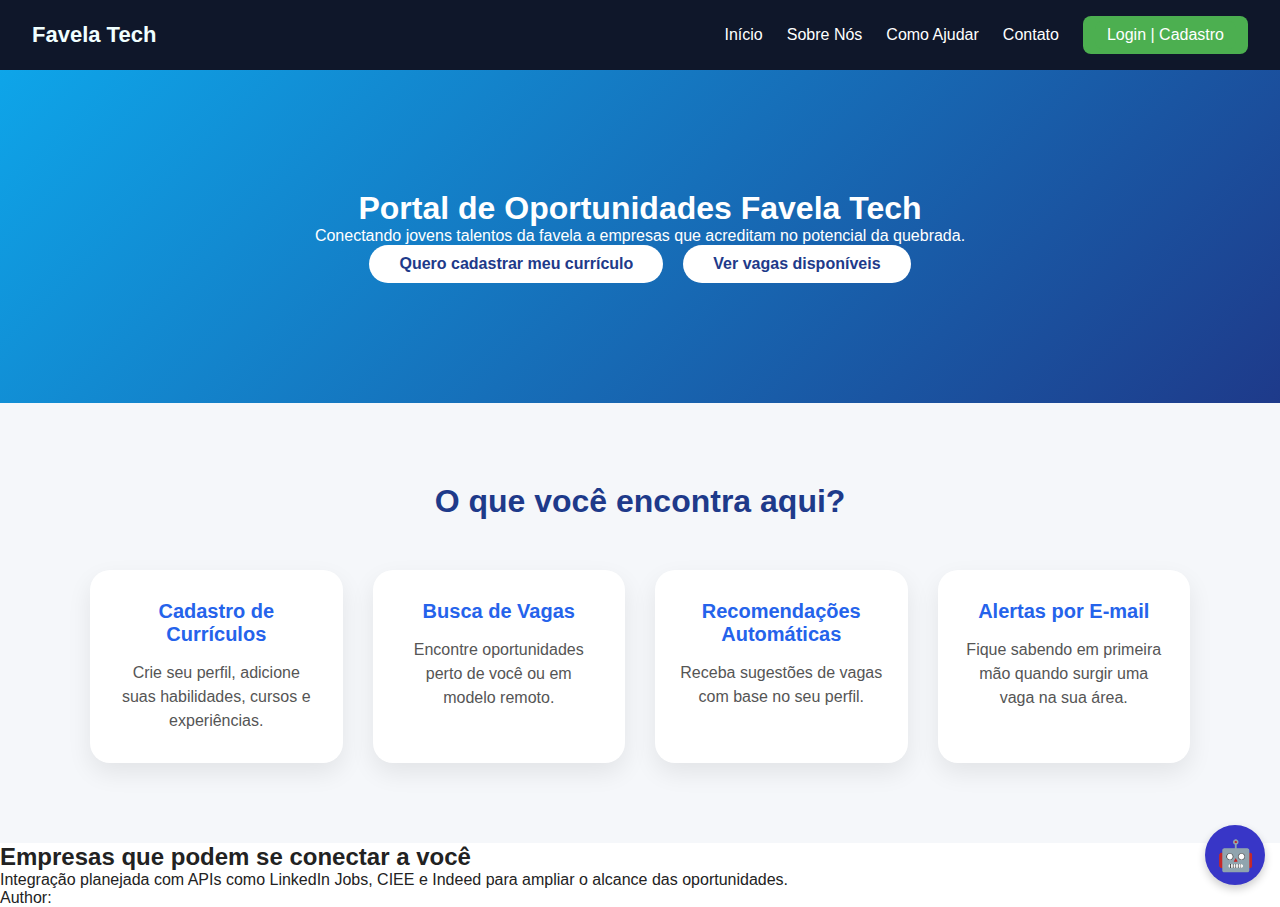
<file: index.html>
<!DOCTYPE html>
<html lang="pt-BR">
<head>
    <meta charset="UTF-8">
    <meta name="viewport" content="width=device-width, initial-scale=1.0">
    <title>Portal de oportunidades | Favela Tech</title>
    <link rel="shortcut icon" href="favicon.ico" type="image/x-icon">
    <link rel="stylesheet" href="css/style.css">
</head>
<body>

    <header>
        <div class="logo"> 
            <span>Favela Tech</span>
        </div>

        <div>
        <nav>
            
                <a href="index.html">Início</a>
                <a href="sobre.html">Sobre Nós</a>
                <a href="ajudar.html">Como Ajudar</a>
                <a href="contato.html">Contato</a>
                <a class="login" href="login.html"><button class="login ">Login | Cadastro</button></a>
        </nav>
        </div>
    </header>

    <main>
        <section class="hero">
            <h1>Portal de Oportunidades Favela Tech</h1>
            <p>Conectando jovens talentos da favela a empresas que acreditam no potencial da quebrada.</p>
            <div class="hero-actions">
            <a href="login.html">Quero cadastrar meu currículo</a> 
            <a href="vagas.html">Ver vagas disponíveis</a>
            </div>
        </section>

        <section class="features">
            <h2>O que você encontra aqui?</h2>
            <div class="feature-list">

        <article class="feature-item">
            <h3>Cadastro de Currículos</h3>
            <p>Crie seu perfil, adicione suas habilidades, cursos e experiências.</p>
        </article>

        <article class="feature-item">
            <h3>Busca de Vagas</h3>
            <p>Encontre oportunidades perto de você ou em modelo remoto.</p>
        </article>

        <article class="feature-item">
            <h3>Recomendações Automáticas</h3>
            <p>Receba sugestões de vagas com base no seu perfil.</p>
        </article>

        <article class="feature-item">
            <h3>Alertas por E-mail</h3>
            <p>Fique sabendo em primeira mão quando surgir uma vaga na sua área.</p>
        </article>

    </div>

    </section>

    <section class="empresas">
        <h2>Empresas que podem se conectar a você</h2>
        <p>Integração planejada com APIs como LinkedIn Jobs, CIEE e Indeed para ampliar o alcance das oportunidades.</p>
    </section>
    
    </main>
    <button class="chatbot-button">
        🤖
    </button>
    <div class="chatbot-window" style="display: none;">

    <div class="chatbot-header">
            <span>Assistente Favela Tech</span>
            <button class="chatbot-close">X</button>
    </div>
        <div class="chatbot-messages">
            <!--aqui é as mensagens via JS-->
        </div>
        <form class="chatbot-form">
            <input type="text" placeholder="Digite aqui sua dúvida..." required>
        </form>
    </div>
    <footer>
        <p>Author: </p>
    </footer>

    <!-- <script src="js/main.js"></script>
    <script src="js/chatbot.js"></script> -->
</body>
</html>
</file>
<file: css/style.css>
* {
    margin: 0;
    padding: 0;
    box-sizing: border-box;
}

body {
    font-family: 'Segoe UI', Tahoma, sans-serif;
    background-color: #ffffff;
    color: #222;
}
header {
    background: #0f172a;
    color: azure;
    padding: 1rem 2rem;

    display: flex;
    align-items: center;
    gap: 3rem;
    justify-content: space-between;
}

.logo span {
    font-size: 22px;
    font-weight: bold;

}

nav {
    display: flex;
    gap: 1.5rem;
    align-items: center;
    justify-content: center;

}

nav a {
    color: white;
    text-decoration: none;
    font-weight: 500;
}

nav a:hover {
    text-decoration: none;
    color: rgb(0, 162, 255);
}

.login {
  background-color: #4CAF50; /* cor do botão */
  color: white;              /* cor do texto */
  padding: 5px 12px;        /* tamanho */
  border: none;              /* tira a borda padrão */
  border-radius: 8px;        /* deixa arredondado */
  cursor: pointer;           /* mãozinha */
  font-size: 16px;
  text-decoration: none;
  display: flex;

}

.chatbot-button {
    position: fixed;
    bottom: 15px;
    right: 15px;
    background-color: #3836c7;
    color: white;
    border: none;
    border-radius: 50%;
    width: 60px;
    height: 60px;
    font-size: 30px;
    cursor: pointer;
    box-shadow: 0 4px 8px rgba(0, 0, 0, 0.2);
    display: flex;
    align-items: center;
    justify-content: center;
}

.hero {
background: linear-gradient(135deg, #0ea5e9, #1e3a8a);
  color: white;
  text-align: center;
  padding: 120px 20px;
}
 
/* ===== FEATURES ===== */
.features {
  padding: 80px 20px;
  background: #f5f7fa;
  text-align: center;
}

.features h2 {
  font-size: 32px;
  margin-bottom: 50px;
  color: #1e3a8a;
}

/* Lista de cards */
.feature-list {
  display: grid;
  grid-template-columns: repeat(auto-fit, minmax(250px, 1fr));
  gap: 30px;
  max-width: 1100px;
  margin: 0 auto;
}

/* Card individual */
.feature-item {
  background: white;
  padding: 30px 25px;
  border-radius: 20px;
  box-shadow: 0 10px 25px rgba(0,0,0,0.08);
  transition: 0.3s;
}

.feature-item h3 {
  color: #2563eb;
  margin-bottom: 15px;
  font-size: 20px;
}

.feature-item p {
  color: #555;
  line-height: 1.5;
}

/* Hover (efeito de subir) */
.feature-item:hover {
  transform: translateY(-8px);
  box-shadow: 0 20px 35px rgba(0,0,0,0.12);
}

/* ===== cards ===== */
.hero-actions {
  display: flex;
  justify-content: center;
  gap: 20px;
  margin-top: wrap;
}

.hero-actions a {
  display: inline-block;
  padding: 10px 30px;
   background: white;
  color: #1e3a8a;
  text-decoration: none;
  font-weight: bold;
  border-radius: 20px;
  transition: 0.3s;
}
/* Hover (efeito de subir) */
.hero-actions a:hover {
  background: #e0f2fe;
  transform: translateY(-3px);
}
</file>
